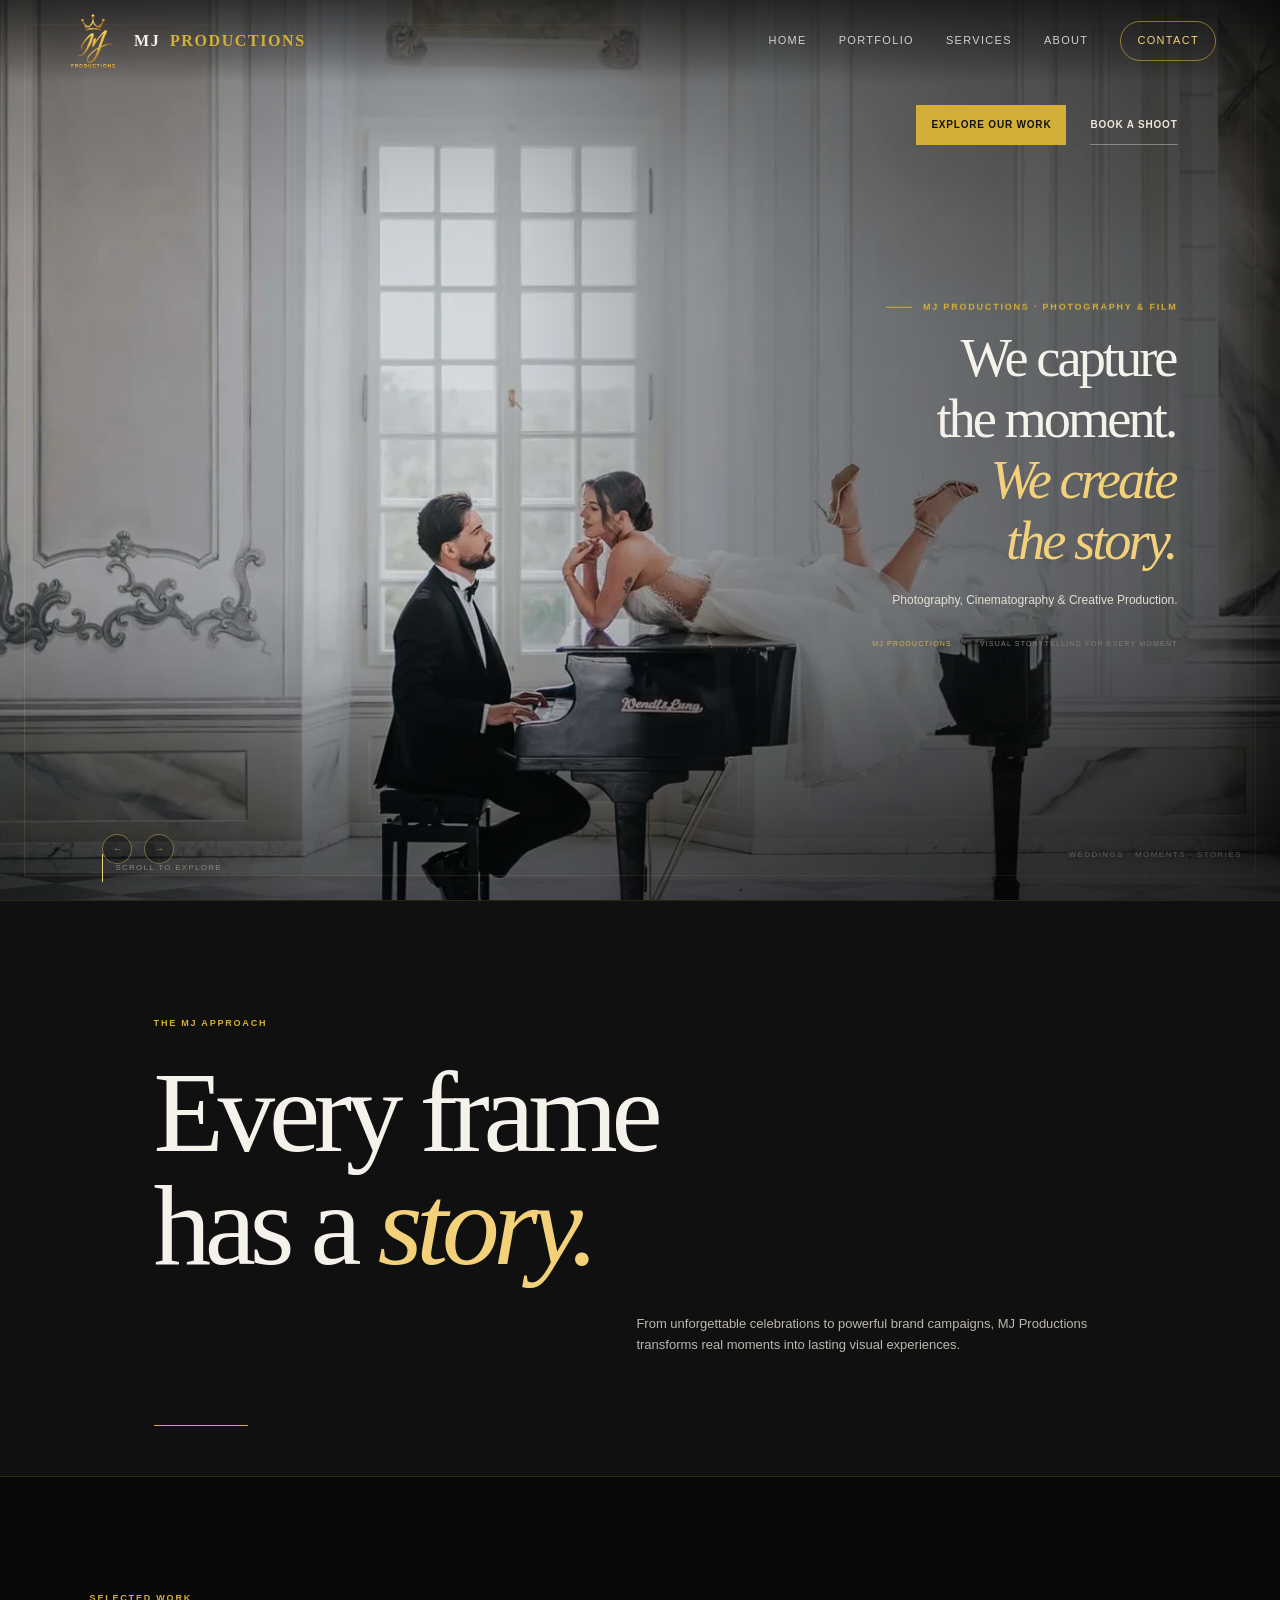
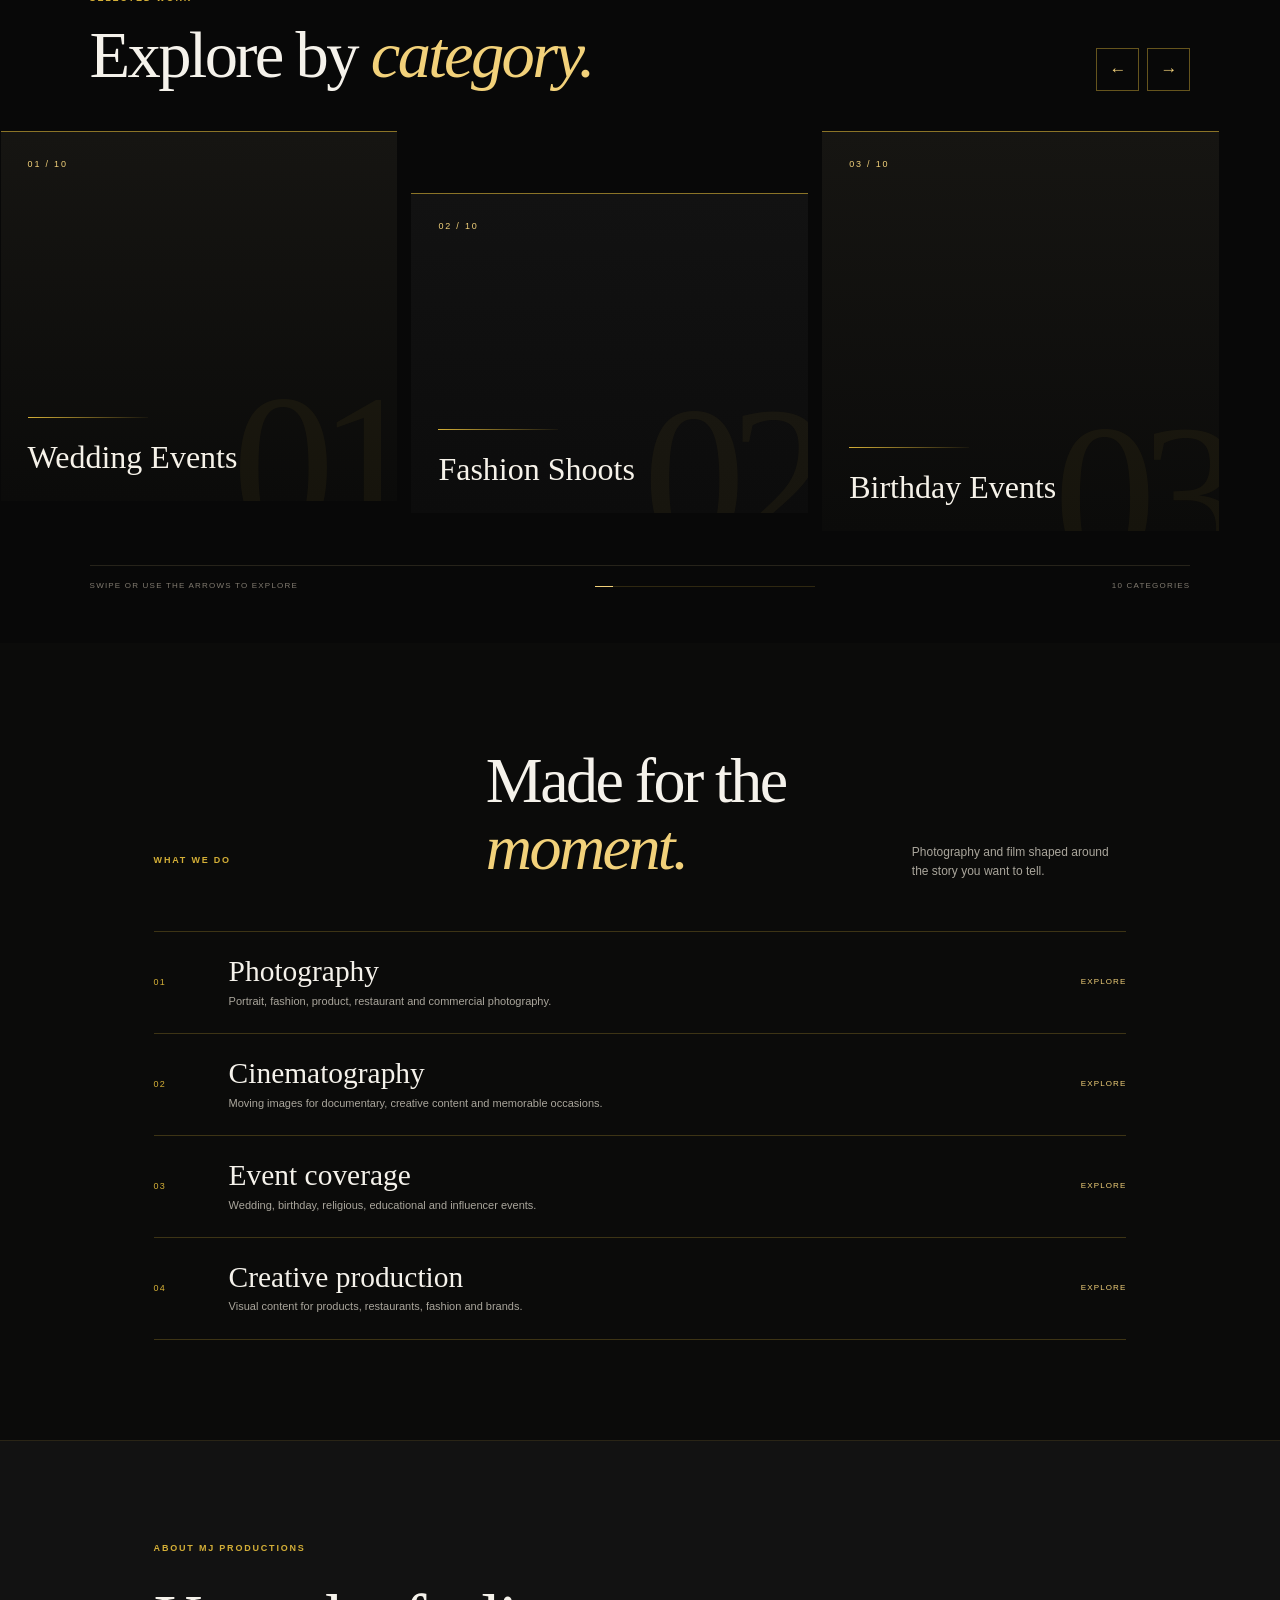
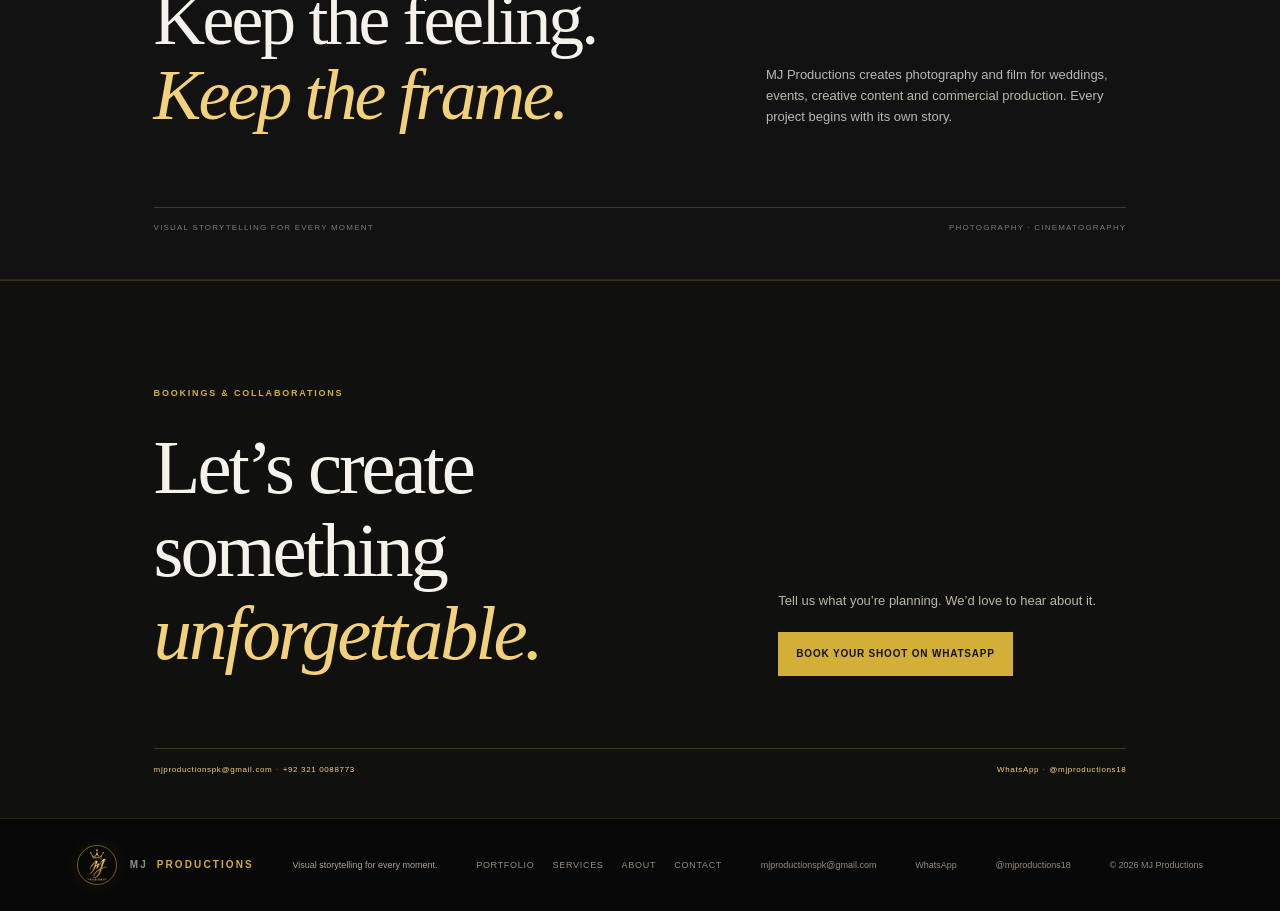
<file: index.html>
<!doctype html>
<html lang="en">
<head>
  <meta charset="utf-8">
  <meta name="viewport" content="width=device-width, initial-scale=1">
  <meta name="theme-color" content="#090908">
  <meta name="description" content="MJ Productions creates photography, cinematography, event coverage and creative production for weddings, fashion, birthdays, products, portraits and more.">
  <meta property="og:title" content="MJ Productions — Photography & Film">
  <meta property="og:description" content="Photography, Cinematography & Creative Production. Visual storytelling for every moment.">
  <meta property="og:type" content="website">
  <title>MJ Productions — Photography & Film</title>
  <link rel="stylesheet" href="cinematic.css">
  <link rel="stylesheet" href="redesign.css">
  <script src="motion.js" defer></script>
  <script src="categories.js" defer></script>
</head>
<body class="home-page">
  <header class="site-header">
    <a class="brand" href="#top" aria-label="MJ Productions home"><img class="brand-logo" src="assets/mj-productions-logo-transparent.png" width="1254" height="1254" alt=""><span class="brand-name">MJ <b>PRODUCTIONS</b></span></a>
    <button class="menu-toggle" type="button" aria-label="Open navigation" aria-expanded="false" aria-controls="primary-navigation"><span></span><span></span></button>
    <nav class="nav-menu" id="primary-navigation" aria-label="Main navigation"><a href="#top">Home</a><a href="#portfolio">Portfolio</a><a href="#services">Services</a><a href="#about">About</a><a class="nav-contact" href="#contact">Contact</a></nav>
  </header>

  <main id="top">
    <section class="hero" aria-labelledby="hero-title">
      <div class="hero-actions hero-actions-top"><a class="button button-gold" href="#portfolio">Explore our work</a><a class="button button-text" href="#contact">Book a shoot</a></div>
      <div class="hero-copy">
        <p class="eyebrow hero-kicker"><span></span> MJ PRODUCTIONS · PHOTOGRAPHY & FILM</p>
        <h1 class="hero-title" id="hero-title"><span class="title-line"><span>We capture</span></span><span class="title-line"><span>the moment.</span></span><span class="title-line title-accent"><span>We create</span></span><span class="title-line title-accent"><span>the story.</span></span></h1>
        <p class="hero-intro">Photography, Cinematography &amp; Creative Production.</p>
        <div class="hero-signoff"><span>MJ PRODUCTIONS</span><span>VISUAL STORYTELLING FOR EVERY MOMENT</span></div>
      </div>
      <div class="hero-visual" aria-label="MJ Productions photo portfolio">
        <div class="hero-slideshow" data-hero-slideshow>
          <div class="hero-slides" id="hero-slides" aria-live="off">
            <figure class="hero-slide is-active"><img src="assets/hero-wedding-piano.png" width="1290" height="1612" fetchpriority="high" alt="Wedding couple sharing a moment beside a grand piano"></figure>
            <figure class="hero-slide"><img src="assets/hero-wedding-couple-1.jpeg" width="1280" height="1920" loading="lazy" alt="Bride and groom standing together beneath a garden lantern"></figure>
            <figure class="hero-slide"><img src="assets/hero-wedding-couple-2.jpeg" width="1280" height="1920" loading="lazy" alt="Intimate wedding portrait of a couple in traditional attire"></figure>
            <figure class="hero-slide hero-slide--coffee"><img src="assets/hero-coffee-product.jpeg" width="3024" height="4032" loading="lazy" alt="Coffee cup and headphones arranged for a product photograph"></figure>
            <figure class="hero-slide hero-slide--burger"><img src="assets/hero-burger-product.jpeg" width="7008" height="4672" loading="lazy" alt="Burger photographed against a dark background"></figure>
            <figure class="hero-slide hero-slide--meetup"><img src="assets/hero-influencer-meetup.jpeg" width="3072" height="4608" loading="lazy" alt="Two guests sharing a moment at an evening meetup"></figure>
            <figure class="hero-slide hero-slide--bridal"><img src="assets/hero-bridal-portrait.jpeg" width="4672" height="7008" loading="lazy" alt="Bridal portrait in richly detailed red attire"></figure>
            <figure class="hero-slide hero-slide--wedding"><img src="assets/hero-wedding-ceremony.jpeg" width="4000" height="6000" loading="lazy" alt="Wedding couple beneath a floral ceremony canopy"></figure>
            <figure class="hero-slide hero-slide--fashion"><img src="assets/hero-fashion-portrait.jpeg" width="7008" height="4672" loading="lazy" alt="Fashion portrait outdoors among greenery"></figure>
          </div>
          <div class="hero-slide-shade" aria-hidden="true"></div>
          <span class="visual-caption">WEDDINGS · MOMENTS · STORIES</span>
          <div class="hero-slide-controls" aria-label="Hero photo controls">
            <button type="button" data-hero-prev aria-label="Previous hero photo">←</button>
            <button type="button" data-hero-next aria-label="Next hero photo">→</button>
          </div>
        </div>
        <div class="visual-edge" aria-hidden="true">PHOTOGRAPHY&nbsp;&nbsp; / &nbsp;&nbsp;FILM&nbsp;&nbsp; / &nbsp;&nbsp;STORIES</div>
      </div>
      <a class="scroll-cue" href="#about" aria-label="Scroll to studio introduction"><span class="scroll-line"></span><span>SCROLL TO EXPLORE</span></a>
    </section>

    <section class="statement-section" id="brand-statement">
      <p class="eyebrow" data-reveal>THE MJ APPROACH</p>
      <h2 data-reveal>Every frame<br>has a <em>story.</em></h2>
      <p data-reveal>From unforgettable celebrations to powerful brand campaigns, MJ Productions transforms real moments into lasting visual experiences.</p>
      <span class="statement-rule" aria-hidden="true"></span>
    </section>

    <section class="portfolio-section" id="portfolio">
      <div class="portfolio-heading">
        <div><p class="eyebrow" data-reveal>SELECTED WORK</p><h2 data-reveal>Explore by <em>category.</em></h2></div>
        <div class="gallery-controls" aria-label="Portfolio category controls"><button class="gallery-control" type="button" data-scroll="prev" aria-label="Previous categories">←</button><button class="gallery-control" type="button" data-scroll="next" aria-label="Next categories">→</button></div>
      </div>
      <div class="category-track-wrap"><div class="category-track" id="category-track" aria-label="Portfolio categories"></div></div>
      <div class="portfolio-footer"><span>SWIPE OR USE THE ARROWS TO EXPLORE</span><span class="gallery-progress"><span id="gallery-progress-fill"></span></span><span>10 CATEGORIES</span></div>
    </section>

    <section class="services-section" id="services">
      <div class="services-heading"><p class="eyebrow" data-reveal>WHAT WE DO</p><h2 data-reveal>Made for the <em>moment.</em></h2><p data-reveal>Photography and film shaped around the story you want to tell.</p></div>
      <div class="service-list">
        <article class="service-row" data-reveal><span class="service-number">01</span><div><h3>Photography</h3><p>Portrait, fashion, product, restaurant and commercial photography.</p></div><a href="category.html?category=models-shoots" target="_blank" rel="noopener noreferrer">Explore</a></article>
        <article class="service-row" data-reveal><span class="service-number">02</span><div><h3>Cinematography</h3><p>Moving images for documentary, creative content and memorable occasions.</p></div><a href="category.html?category=documentary" target="_blank" rel="noopener noreferrer">Explore</a></article>
        <article class="service-row" data-reveal><span class="service-number">03</span><div><h3>Event coverage</h3><p>Wedding, birthday, religious, educational and influencer events.</p></div><a href="category.html?category=wedding-events" target="_blank" rel="noopener noreferrer">Explore</a></article>
        <article class="service-row" data-reveal><span class="service-number">04</span><div><h3>Creative production</h3><p>Visual content for products, restaurants, fashion and brands.</p></div><a href="category.html?category=product-shoots" target="_blank" rel="noopener noreferrer">Explore</a></article>
      </div>
    </section>

    <section class="about-section" id="about">
      <p class="eyebrow" data-reveal>ABOUT MJ PRODUCTIONS</p>
      <div class="about-main"><h2 data-reveal>Keep the feeling.<br><em>Keep the frame.</em></h2><p data-reveal>MJ Productions creates photography and film for weddings, events, creative content and commercial production. Every project begins with its own story.</p></div>
      <div class="about-foot"><span>VISUAL STORYTELLING FOR EVERY MOMENT</span><span>PHOTOGRAPHY · CINEMATOGRAPHY</span></div>
    </section>

    <section class="contact-section" id="contact">
      <p class="eyebrow" data-reveal>BOOKINGS & COLLABORATIONS</p>
      <div class="contact-main"><h2 data-reveal>Let’s create<br>something <em>unforgettable.</em></h2><div data-reveal><p>Tell us what you’re planning. We’d love to hear about it.</p><a class="button button-gold" href="https://wa.me/923210088773?text=Hi%20MJ%20Productions%2C%20I%27d%20like%20to%20discuss%20a%20booking." target="_blank" rel="noopener noreferrer">Book your shoot on WhatsApp</a></div></div>
      <div class="contact-foot"><span><a href="mailto:mjproductionspk@gmail.com">mjproductionspk@gmail.com</a> · <a href="tel:+923210088773">+92 321 0088773</a></span><span><a href="https://wa.me/923210088773" target="_blank" rel="noopener noreferrer">WhatsApp</a> · <a href="https://www.instagram.com/mjproductions18/" target="_blank" rel="noopener noreferrer">@mjproductions18</a></span></div>
    </section>
  </main>

  <footer><a class="brand" href="#top"><img class="brand-logo" src="assets/mj-productions-logo-transparent.png" width="1254" height="1254" loading="lazy" alt=""><span>MJ <b>PRODUCTIONS</b></span></a><p>Visual storytelling for every moment.</p><nav aria-label="Footer navigation"><a href="#portfolio">Portfolio</a><a href="#services">Services</a><a href="#about">About</a><a href="#contact">Contact</a></nav><a class="footer-instagram" href="mailto:mjproductionspk@gmail.com">mjproductionspk@gmail.com</a><a class="footer-instagram" href="https://wa.me/923210088773" target="_blank" rel="noopener noreferrer">WhatsApp</a><a class="footer-instagram" href="https://www.instagram.com/mjproductions18/" target="_blank" rel="noopener noreferrer">@mjproductions18</a><span>© 2026 MJ Productions</span></footer>
</body>
</html>
</file>
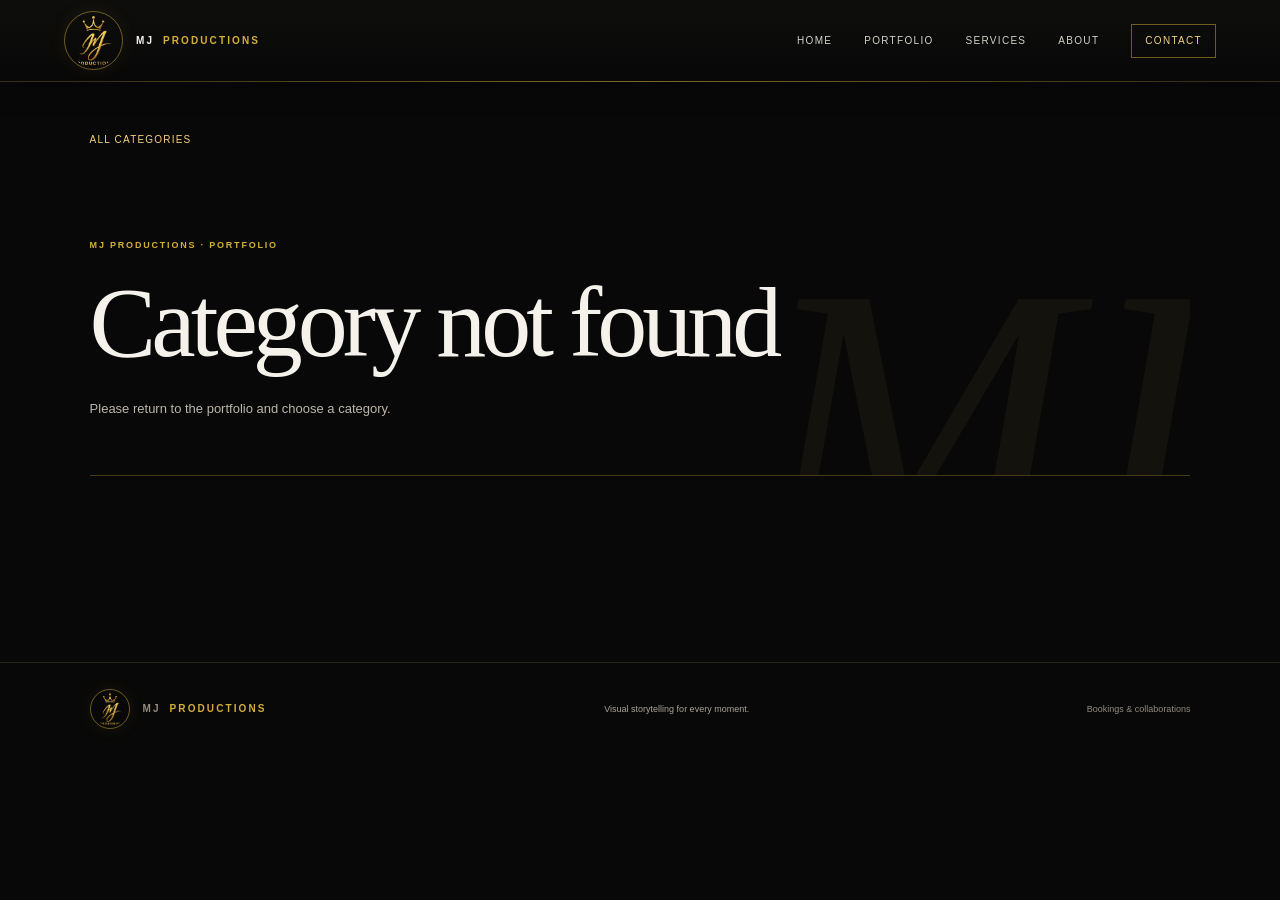
<file: category.html>
<!doctype html>
<html lang="en">
<head>
  <meta charset="utf-8">
  <meta name="viewport" content="width=device-width, initial-scale=1">
  <meta name="theme-color" content="#080807">
  <meta name="description" content="Explore the MJ Productions portfolio category.">
  <title>Portfolio — MJ Productions</title>
  <link rel="stylesheet" href="cinematic.css">
  <link rel="stylesheet" href="redesign.css">
  <script src="motion.js" defer></script>
  <script src="categories.js" defer></script>
  <script src="category-page.js" defer></script>
</head>
<body class="category-page">
  <header class="site-header">
    <a class="brand" href="index.html" aria-label="MJ Productions home"><img class="brand-logo" src="assets/mj-productions-logo-transparent.png" width="1254" height="1254" alt=""><span class="brand-name">MJ <b>PRODUCTIONS</b></span></a>
    <button class="menu-toggle" type="button" aria-label="Open navigation" aria-expanded="false" aria-controls="primary-navigation"><span></span><span></span></button>
    <nav class="nav-menu" id="primary-navigation" aria-label="Main navigation"><a href="index.html#top">Home</a><a href="index.html#portfolio">Portfolio</a><a href="index.html#services">Services</a><a href="index.html#about">About</a><a class="nav-book" href="index.html#contact">Contact</a></nav>
  </header>
  <main class="category-main">
    <a class="back-link" href="index.html#portfolio">All categories</a>
    <section class="category-hero">
      <p class="eyebrow">MJ PRODUCTIONS · PORTFOLIO</p>
      <h1 id="category-title">Portfolio</h1>
      <p class="category-description" id="category-description">Photos and category details will be added here.</p>
    </section>
    <section class="category-gallery-section">
      <div id="subcategory-list" class="subcategory-list" hidden></div>
      <div id="category-gallery" class="category-gallery" aria-label="Category photographs"></div>
      <p class="gallery-placeholder" id="gallery-placeholder">This gallery is ready for your selected photos.</p>
    </section>
  </main>
  <footer><a class="brand" href="index.html"><img class="brand-logo" src="assets/mj-productions-logo-transparent.png" width="1254" height="1254" loading="lazy" alt=""><span class="brand-name">MJ <b>PRODUCTIONS</b></span></a><p>Visual storytelling for every moment.</p><a href="index.html#contact">Bookings & collaborations</a></footer>
</body>
</html>
</file>
<file: cinematic.css>
:root{color-scheme:dark;--bg:#090908;--surface:#11110f;--surface-2:#171613;--text:#f6f2e9;--muted:#aaa69c;--gold:#c8a34c;--gold-bright:#e1c36d;--line:rgba(220,197,138,.22);--serif:'Playfair Display',Georgia,serif;--sans:'DM Sans',Arial,sans-serif;--ease:cubic-bezier(.2,.72,.22,1)}
*{box-sizing:border-box}html{scroll-behavior:smooth;scroll-padding-top:78px}body{margin:0;background:var(--bg);color:var(--text);font:15px/1.6 var(--sans);-webkit-font-smoothing:antialiased}a{color:inherit;text-decoration:none}button{font:inherit}::selection{background:var(--gold);color:#17140e}
.site-header{height:78px;padding:0 6vw;display:flex;align-items:center;justify-content:space-between;background:rgba(9,9,8,.92);position:sticky;top:0;z-index:20;border-bottom:1px solid rgba(220,197,138,.1);backdrop-filter:blur(14px)}.brand{display:inline-flex;align-items:center;gap:12px;letter-spacing:.2em;font-size:10px;font-weight:600}.brand-logo{width:47px;height:47px;object-fit:contain;display:block}.brand b{color:var(--gold);font-weight:600;margin-left:4px}.site-header nav{display:flex;align-items:center;gap:34px;font-size:11px;letter-spacing:.08em;text-transform:uppercase}.site-header nav>a:not(.nav-book){color:#d4d0c7;transition:color .25s ease}.site-header nav>a:not(.nav-book):hover{color:var(--gold-bright)}.nav-book{color:var(--gold-bright);border-bottom:1px solid var(--gold);padding:9px 0}.nav-book span{margin-left:10px}
.hero{min-height:calc(100svh - 78px);padding:6vh 7vw 54px;display:grid;grid-template-columns:1fr .92fr;gap:5vw;align-items:center;position:relative;overflow:hidden;background:radial-gradient(ellipse at 82% 38%,rgba(152,115,38,.09),transparent 40%)}.hero-copy{position:relative;z-index:2;max-width:690px}.eyebrow{font-size:9px;font-weight:600;letter-spacing:.2em;color:var(--gold);text-transform:uppercase}.hero-kicker{display:flex;align-items:center;gap:11px;margin:0 0 25px;animation:fade-up .65s .12s both var(--ease)}.hero-kicker span{width:26px;height:1px;background:var(--gold)}.hero-title{font:500 clamp(58px,7.4vw,108px)/.98 var(--serif);letter-spacing:-.055em;margin:0 0 25px}.title-line{display:block;overflow:hidden;padding:0 .04em .08em 0}.title-line>span{display:block;transform:translateY(112%);animation:title-reveal .9s both var(--ease)}.title-line:nth-child(2)>span{animation-delay:.1s}.title-line:nth-child(3)>span{animation-delay:.2s}.title-accent{color:var(--gold-bright);font-style:italic}.hero-intro{max-width:410px;margin:0;color:#c5c0b6;font-size:14px;animation:fade-up .65s .48s both var(--ease)}.hero-actions{display:flex;gap:27px;align-items:center;margin-top:31px;animation:fade-up .65s .58s both var(--ease)}.button{display:inline-flex;align-items:center;gap:18px;min-height:44px;font-size:10px;font-weight:600;letter-spacing:.08em;text-transform:uppercase;transition:transform .28s ease,color .28s ease,background .28s ease,border-color .28s ease}.button:hover{transform:translateY(-3px)}.button-gold{padding:0 18px;background:var(--gold);color:#18150e}.button-gold:hover{background:var(--gold-bright)}.button-text{color:#eee8db;border-bottom:1px solid rgba(238,232,219,.4)}.button-text span{color:var(--gold-bright)}.hero-signoff{display:flex;gap:28px;margin-top:55px;font-size:8px;letter-spacing:.17em;color:#827e74;animation:fade-up .65s .72s both var(--ease)}.hero-signoff span:first-child{color:#d0b15d}
.hero-visual{position:relative;z-index:1;will-change:transform;transform:translate3d(0,var(--parallax-y,0px),0)}.hero-visual-inner{position:relative;min-height:min(70vh,710px);display:grid;place-items:center;overflow:hidden;background:radial-gradient(ellipse at 50% 42%,#282216 0,#16140f 36%,#10100e 72%);border:1px solid rgba(217,186,105,.28);clip-path:inset(8% 7% 8% 7%);animation:mask-reveal 1.15s .13s both var(--ease)}.hero-visual-inner::before,.hero-visual-inner::after{content:"";position:absolute;pointer-events:none}.hero-visual-inner::before{inset:20px;border:1px solid rgba(220,197,138,.16)}.hero-visual-inner::after{width:72%;height:1px;left:14%;top:50%;background:linear-gradient(90deg,transparent,rgba(215,182,90,.34),transparent)}.hero-monogram{width:min(72%,460px);height:auto;mix-blend-mode:screen;filter:drop-shadow(0 16px 44px rgba(0,0,0,.42));animation:logo-float 8s ease-in-out infinite}.visual-index,.visual-caption{position:absolute;z-index:1;color:#c7b371;font-size:8px;letter-spacing:.18em}.visual-index{top:38px;left:38px}.visual-caption{bottom:38px;right:38px;color:#bdb6a6}.visual-edge{position:absolute;right:-28px;bottom:21%;writing-mode:vertical-rl;font-size:8px;letter-spacing:.2em;color:#8a8069}.scroll-cue{position:absolute;left:7vw;bottom:18px;display:flex;align-items:center;gap:12px;font-size:8px;letter-spacing:.16em;color:#8b867b}.scroll-line{height:28px;width:1px;background:var(--gold);transform-origin:top;animation:scroll-pulse 1.7s ease-in-out infinite}.hero-index{position:absolute;right:7vw;bottom:24px;color:#736f65;font-size:8px;letter-spacing:.16em}
.about-section{padding:106px 12vw 54px;background:#10100e;border-top:1px solid rgba(220,197,138,.1);border-bottom:1px solid rgba(220,197,138,.1)}.about-main{display:grid;grid-template-columns:1.15fr .7fr;gap:12%;align-items:end;margin:24px 0 74px}.about-main h2,.portfolio-heading h2,.contact-main h2{font:500 clamp(42px,5.2vw,72px)/1.08 var(--serif);letter-spacing:-.04em;margin:0}.about-main h2 em,.portfolio-heading h2 em,.contact-main h2 em{color:var(--gold-bright);font-weight:500}.about-main>p{max-width:400px;color:#bcb6aa;font-size:13px;margin:0 0 7px}.about-foot,.portfolio-footer,.contact-foot{display:flex;justify-content:space-between;align-items:center;gap:20px;border-top:1px solid var(--line);padding-top:14px;color:#817b70;font-size:8px;letter-spacing:.15em}
.portfolio-section{padding:105px 0 50px;overflow:hidden}.portfolio-heading{padding:0 7vw;display:flex;justify-content:space-between;align-items:end;gap:25px;margin-bottom:40px}.portfolio-heading h2{margin-top:14px}.gallery-controls{display:flex;gap:8px}.gallery-control{width:43px;height:43px;border:1px solid rgba(216,188,117,.42);background:transparent;color:var(--gold-bright);font-size:17px;cursor:pointer;transition:background .25s ease,color .25s ease,border-color .25s ease}.gallery-control:hover{background:var(--gold);color:#12100b;border-color:var(--gold)}.category-track-wrap{width:100%;overflow:hidden}.category-track{display:flex;align-items:flex-start;gap:14px;overflow-x:auto;overscroll-behavior-x:contain;scroll-snap-type:x mandatory;scrollbar-width:none;padding:0 7vw 20px;cursor:grab}.category-track:active{cursor:grabbing}.category-track::-webkit-scrollbar{display:none}.category-card{position:relative;isolation:isolate;flex:0 0 clamp(280px,31vw,430px);height:370px;display:flex;flex-direction:column;justify-content:space-between;padding:25px 27px 26px;background:#121210;border-top:1px solid rgba(217,183,91,.55);scroll-snap-align:start;overflow:hidden;transition:background .4s ease,transform .4s ease}.category-card:nth-child(3n+2){margin-top:62px;height:320px}.category-card:nth-child(3n){height:400px}.category-card::before{content:attr(data-index);position:absolute;z-index:-1;right:-7px;bottom:-58px;font:500 205px/.9 var(--serif);color:rgba(209,177,89,.055);letter-spacing:-.08em;transition:transform .55s var(--ease),color .35s ease}.category-card::after{content:"";position:absolute;left:27px;right:27px;bottom:83px;height:1px;background:linear-gradient(90deg,var(--gold),rgba(198,163,76,.04));transform:scaleX(.35);transform-origin:left;transition:transform .5s var(--ease)}.category-card:hover{background:#1b1914;transform:translateY(-5px)}.category-card:hover::before{transform:translate(-8px,-8px);color:rgba(209,177,89,.1)}.category-card:hover::after{transform:scaleX(1)}.category-number{font-size:9px;color:var(--gold-bright);letter-spacing:.2em}.category-title{max-width:80%;font:500 clamp(24px,2.5vw,34px)/1.1 var(--serif);color:#f6f2e9}.category-arrow{position:absolute;right:27px;bottom:28px;color:var(--gold-bright);font-size:18px;transition:transform .3s ease}.category-card:hover .category-arrow{transform:translate(4px,-4px)}.portfolio-footer{margin:14px 7vw 0;border-top-color:rgba(220,197,138,.14)}.gallery-progress{height:1px;flex:1;max-width:220px;background:rgba(220,197,138,.2);position:relative}.gallery-progress span{position:absolute;left:0;top:0;height:1px;width:0;background:var(--gold-bright);transition:width .15s linear}
.contact-section{padding:100px 12vw 40px;background:#10100e;border-top:1px solid rgba(220,197,138,.1)}.contact-section>.eyebrow{margin:0 0 26px}.contact-main{display:grid;grid-template-columns:1fr .55fr;gap:10%;align-items:end;padding-bottom:72px}.contact-main>div>p{font-size:13px;color:#bcb6aa;margin:0 0 20px}.contact-main .button{width:max-content}.contact-foot{padding:15px 0 0}.contact-foot a{color:var(--gold-bright);letter-spacing:.08em}.contact-foot a span{margin-left:8px}footer{padding:26px 6vw;display:flex;align-items:center;justify-content:space-between;gap:18px;border-top:1px solid rgba(220,197,138,.14);color:#928b7f;font-size:9px}footer .brand-logo{width:40px;height:40px}footer p{margin:0;color:#aaa397}
.motion-ready [data-reveal]{opacity:0;transform:translateY(22px);transition:opacity .75s var(--ease),transform .75s var(--ease);transition-delay:var(--reveal-delay,0ms)}.motion-ready [data-reveal].is-visible{opacity:1;transform:translateY(0)}
.category-page .category-main{width:min(1240px,86vw);margin:0 auto;padding:44px 0 96px}.back-link{display:inline-block;color:var(--gold-bright);font-size:10px;letter-spacing:.12em;text-transform:uppercase;margin-bottom:28px}.category-hero{position:relative;min-height:300px;display:flex;flex-direction:column;justify-content:end;padding:38px 0 42px;border-bottom:1px solid var(--line);overflow:hidden}.category-hero::after{content:"MJ";position:absolute;right:2%;bottom:-45%;font:italic 500 clamp(190px,30vw,380px)/1 var(--serif);letter-spacing:-.1em;color:rgba(214,181,83,.055);pointer-events:none}.category-hero .eyebrow,.category-hero h1,.category-description{position:relative;z-index:1}.category-hero h1{font:500 clamp(54px,8vw,100px)/1 var(--serif);letter-spacing:-.05em;margin:12px 0 13px}.category-description{max-width:570px;color:#bcb6aa;font-size:13px}.category-gallery-section{padding:45px 0}.subcategory-list{display:flex;flex-wrap:wrap;gap:22px;margin:0 0 28px;padding-bottom:14px;border-bottom:1px solid var(--line)}.subcategory-list a{color:#d0c9bb;font-size:10px;letter-spacing:.08em;text-transform:uppercase}.subcategory-list a:hover{color:var(--gold-bright)}.category-gallery{display:grid;grid-template-columns:repeat(12,minmax(0,1fr));gap:12px}.gallery-photo{position:relative;grid-column:span 4;display:block;overflow:hidden;background:#151410;min-height:330px}.gallery-photo:nth-child(5n+1){grid-column:span 7;min-height:470px}.gallery-photo:nth-child(5n+2){grid-column:span 5;min-height:470px}.gallery-photo img{display:block;width:100%;height:100%;min-height:inherit;object-fit:cover;transition:transform .75s var(--ease);clip-path:inset(5%)}.gallery-photo:hover img{transform:scale(1.035);clip-path:inset(0)}.gallery-photo span{position:absolute;left:17px;bottom:16px;padding:5px 8px;background:rgba(8,8,7,.72);color:#f4ead0;font-size:9px;letter-spacing:.1em}.gallery-placeholder{min-height:250px;display:grid;place-items:center;text-align:center;color:#aaa397;border-top:1px solid var(--line);border-bottom:1px solid var(--line);font:italic 24px var(--serif)}.gallery-placeholder[hidden]{display:none}.category-page footer{padding-left:7vw;padding-right:7vw}
@keyframes title-reveal{to{transform:translateY(0)}}@keyframes fade-up{from{opacity:0;transform:translateY(14px)}to{opacity:1;transform:translateY(0)}}@keyframes mask-reveal{to{clip-path:inset(0)}}@keyframes logo-float{0%,100%{transform:translateY(0)}50%{transform:translateY(-8px)}}@keyframes scroll-pulse{0%,100%{transform:scaleY(.55);opacity:.48}50%{transform:scaleY(1);opacity:1}}
@media(max-width:900px){.hero{grid-template-columns:1fr .82fr;gap:4vw;padding-left:6vw;padding-right:6vw}.hero-title{font-size:clamp(54px,8vw,82px)}.hero-visual-inner{min-height:60vh}.about-section{padding-left:8vw;padding-right:8vw}.category-card{flex-basis:42vw}.category-page .category-main{width:88vw}}
@media(max-width:680px){html{scroll-padding-top:66px}.site-header{height:66px;padding:0 5vw}.brand{font-size:9px;gap:8px}.brand-logo{width:39px;height:39px}.site-header nav{gap:16px;font-size:9px}.site-header nav>a:first-child{display:none}.nav-book{padding:7px 0}.hero{min-height:calc(100svh - 66px);grid-template-columns:1fr;padding:42px 7vw 70px;gap:27px}.hero-kicker{font-size:8px;margin-bottom:20px}.hero-title{font-size:clamp(52px,14vw,76px);margin-bottom:18px}.hero-intro{font-size:13px}.hero-actions{gap:18px;flex-wrap:wrap;margin-top:24px}.hero-signoff{margin-top:31px;gap:16px;font-size:7px}.hero-visual-inner{min-height:42vh;max-height:430px}.hero-monogram{width:68%}.visual-index{top:23px;left:23px}.visual-caption{right:23px;bottom:23px}.visual-edge{right:-18px;font-size:7px}.scroll-cue{left:7vw;bottom:15px}.hero-index{right:7vw;bottom:22px}.about-section{padding:70px 8vw 35px}.about-main{grid-template-columns:1fr;gap:18px;margin:20px 0 43px}.about-main h2,.portfolio-heading h2,.contact-main h2{font-size:clamp(40px,11vw,60px)}.about-main>p{font-size:12px}.about-foot{font-size:7px;letter-spacing:.1em;align-items:flex-start}.about-foot span:last-child{text-align:right}
.portfolio-section{padding:72px 0 35px}.portfolio-heading{padding:0 7vw;margin-bottom:25px}.portfolio-heading h2{margin-top:10px}.gallery-controls{gap:5px}.gallery-control{width:37px;height:37px}.category-track{padding-left:7vw;padding-right:7vw;gap:10px}.category-card{flex-basis:78vw;height:330px;padding:21px}.category-card:nth-child(3n+2){height:285px;margin-top:42px}.category-card:nth-child(3n){height:350px}.category-title{font-size:28px}.category-card::after{left:21px;right:21px;bottom:76px}.category-arrow{right:21px;bottom:22px}.portfolio-footer{margin-left:7vw;margin-right:7vw;gap:10px;font-size:7px}.gallery-progress{max-width:90px}.contact-section{padding:72px 8vw 29px}.contact-main{grid-template-columns:1fr;gap:20px;padding-bottom:45px}.contact-main>div>p{font-size:12px}.contact-foot{font-size:7px;letter-spacing:.11em}footer{padding:20px 5vw;flex-wrap:wrap}footer p{order:3;width:100%}.category-page .category-main{width:86vw;padding-top:28px}.category-hero{min-height:255px;padding-bottom:30px}.category-hero h1{font-size:clamp(48px,13vw,70px)}.category-gallery{grid-template-columns:1fr;gap:10px}.gallery-photo,.gallery-photo:nth-child(5n+1),.gallery-photo:nth-child(5n+2){grid-column:span 12;min-height:300px}.gallery-photo:nth-child(3n+2){min-height:390px}.gallery-placeholder{min-height:200px;font-size:20px}}
@media(prefers-reduced-motion:reduce){html{scroll-behavior:auto}*,*::before,*::after{animation-duration:.01ms!important;animation-iteration-count:1!important;transition-duration:.01ms!important;scroll-behavior:auto!important}.hero-visual-inner{clip-path:none}.title-line>span{transform:none}}
.subcategory-list[hidden]{display:none}
.subcategory-galleries{margin-top:38px}.subcategory-gallery{padding:22px 0 42px}.subcategory-gallery h2{font:500 clamp(28px,4vw,44px)/1.1 var(--serif);color:var(--text);margin:0 0 22px}.subcategory-gallery .category-gallery{margin-bottom:15px}
</file>
<file: redesign.css>
:root{--bg:#080808;--surface:#121212;--surface-2:#181714;--text:#F5F2EB;--muted:#A6A6A6;--gold:#D4AF37;--gold-bright:#F2D17A;--line:rgba(212,175,55,.25)}
.site-header{transition:background .35s ease,border-color .35s ease,box-shadow .35s ease}.site-header.is-scrolled{background:rgba(8,8,8,.98);border-bottom-color:rgba(212,175,55,.34);box-shadow:0 8px 26px rgba(0,0,0,.28)}.menu-toggle{display:none}.nav-menu>a{position:relative}.nav-menu>a:not(.nav-book)::after{content:"";position:absolute;left:0;bottom:-7px;width:100%;height:1px;background:var(--gold);transform:scaleX(0);transform-origin:right;transition:transform .3s var(--ease)}.nav-menu>a:not(.nav-book):hover::after{transform:scaleX(1);transform-origin:left}.nav-menu .nav-book{border:1px solid rgba(212,175,55,.5);padding:9px 13px;transition:background .25s ease,color .25s ease}.nav-menu .nav-book:hover{background:var(--gold);color:#111}.hero{background:radial-gradient(ellipse at 79% 40%,rgba(212,175,55,.075),transparent 42%);padding-top:4vh}.hero-title{font-size:clamp(50px,6.35vw,92px);line-height:.96}.title-line{padding-bottom:.1em}.hero-kicker span{animation:gold-line-in .7s .3s both var(--ease)}.hero-visual-inner{background:radial-gradient(ellipse at 50% 42%,#292313 0,#15140f 37%,#10100e 72%);border-color:rgba(212,175,55,.35)}.hero-visual-inner::before{border-color:rgba(212,175,55,.2)}.visual-caption{color:#c9c2b2}.scroll-line{background:var(--gold-bright)}
.statement-section{position:relative;padding:115px 12vw 120px;overflow:hidden;background:#101010;border-block:1px solid rgba(212,175,55,.14)}.statement-section .eyebrow{margin:0 0 26px}.statement-section h2{max-width:900px;margin:0;font:500 clamp(56px,9vw,128px)/.98 var(--serif);letter-spacing:-.055em;color:var(--text)}.statement-section h2 em{color:var(--gold-bright);font-weight:500}.statement-section>p:not(.eyebrow){max-width:490px;margin:32px 0 0 auto;color:#bcb8b0;font-size:13px}.statement-rule{position:absolute;left:12vw;bottom:50px;width:94px;height:1px;background:var(--gold);transform-origin:left;animation:gold-line-in .85s .25s both var(--ease)}
.portfolio-heading .eyebrow{color:var(--gold)}.portfolio-heading h2{color:var(--text)}.category-card{background:linear-gradient(180deg,#121212,#0c0c0c);border-top-color:rgba(212,175,55,.64)}.category-card:nth-child(odd){background:linear-gradient(180deg,#161512,#0b0b0a)}.category-card::before{color:rgba(212,175,55,.06)}.category-card::after{background:linear-gradient(90deg,var(--gold),rgba(212,175,55,.05))}.category-card:hover{background:#1b1914}.category-number,.category-arrow{color:var(--gold-bright)}.gallery-control{border-color:rgba(212,175,55,.46);color:var(--gold-bright)}.gallery-control:hover{background:var(--gold);border-color:var(--gold);color:#111}.gallery-progress{background:rgba(212,175,55,.19)}.gallery-progress span{background:var(--gold-bright)}.category-track.is-dragging{cursor:grabbing;user-select:none}
.services-section{padding:104px 12vw 100px;background:#0b0b0a}.services-heading{display:grid;grid-template-columns:1fr 1.35fr .8fr;align-items:end;gap:5vw;margin-bottom:50px}.services-heading .eyebrow{margin:0 0 14px}.services-heading h2{font:500 clamp(42px,5vw,68px)/1.05 var(--serif);letter-spacing:-.04em;margin:0}.services-heading h2 em{color:var(--gold-bright);font-weight:500}.services-heading>p:last-child{max-width:260px;margin:0;color:#aaa69c;font-size:12px}.service-list{border-top:1px solid var(--line)}.service-row{display:grid;grid-template-columns:55px 1fr 34px;gap:20px;align-items:center;padding:23px 0;border-bottom:1px solid var(--line);transition:padding .3s ease,background .3s ease}.service-row:hover{padding-left:10px;padding-right:10px;background:linear-gradient(90deg,rgba(212,175,55,.055),transparent 65%)}.service-number{font-size:9px;letter-spacing:.14em;color:var(--gold)}.service-row h3{font:500 clamp(21px,2.3vw,30px)/1.1 var(--serif);margin:0 0 5px;color:var(--text)}.service-row p{margin:0;color:#aaa69c;font-size:11px}.service-row>a{width:32px;height:32px;display:grid;place-items:center;color:var(--gold-bright);border:1px solid rgba(212,175,55,.35);transition:background .25s ease,color .25s ease,transform .25s ease}.service-row>a:hover{background:var(--gold);color:#111;transform:translate(2px,-2px)}
.about-section{padding:100px 12vw 45px;background:#121212;border-top:1px solid rgba(212,175,55,.12)}.about-section>.eyebrow{margin:0}.about-main{display:grid;grid-template-columns:1.1fr .8fr;gap:12%;align-items:end;margin:28px 0 74px}.about-main h2{font:500 clamp(43px,5.6vw,76px)/1.04 var(--serif);letter-spacing:-.04em;margin:0}.about-main h2 em{color:var(--gold-bright);font-weight:500}.about-main>p{max-width:420px;color:#bcb8b0;font-size:13px;margin:0 0 5px}.about-foot{border-color:var(--line)}
.contact-section{background:#10100e;border-top-color:rgba(212,175,55,.22);padding:105px 12vw 42px}.contact-main{grid-template-columns:1.1fr .7fr;gap:8%}.contact-main h2{font-size:clamp(48px,6vw,82px);max-width:780px}.contact-main h2 em{color:var(--gold-bright)}.contact-foot{border-color:var(--line)}.contact-foot a{color:var(--gold-bright)}.button-gold{background:var(--gold);color:#14120d}.button-gold:hover{background:var(--gold-bright)}
footer nav{display:flex;gap:18px;font-size:9px;letter-spacing:.08em;text-transform:uppercase}footer nav a,.footer-instagram{transition:color .2s ease}footer nav a:hover,.footer-instagram:hover{color:var(--gold-bright)}footer .brand{flex:0 0 auto}.contact-section .eyebrow{color:var(--gold)}.button:focus-visible,.gallery-control:focus-visible,.menu-toggle:focus-visible,a:focus-visible{outline:2px solid var(--gold-bright);outline-offset:4px}.service-row[data-reveal]{transition:opacity .75s var(--ease),transform .75s var(--ease),padding .3s ease,background .3s ease}
.category-page .site-header{z-index:30}.category-page .category-hero{border-color:rgba(212,175,55,.3)}.category-page .back-link{color:var(--gold-bright)}.category-page .gallery-photo{background:#121212}.category-page .gallery-placeholder{border-color:var(--line);color:#bdb7ad}.category-page .subcategory-list{border-color:var(--line)}
@keyframes gold-line-in{from{transform:scaleX(0);opacity:.25}to{transform:scaleX(1);opacity:1}}@keyframes menu-item-in{from{opacity:0;transform:translateY(8px)}to{opacity:1;transform:translateY(0)}}
@media(max-width:900px){.services-heading{grid-template-columns:1fr 1.4fr;gap:18px}.services-heading>p:last-child{grid-column:2}.about-main{grid-template-columns:1fr .8fr}.contact-main{grid-template-columns:1fr .8fr}footer{flex-wrap:wrap}footer nav{order:4;width:100%;padding-top:12px;border-top:1px solid var(--line)}}
@media(max-width:680px){
  .site-header{z-index:30}.menu-toggle{display:flex;flex-direction:column;justify-content:center;gap:6px;width:42px;height:42px;padding:8px;border:1px solid rgba(212,175,55,.35);background:transparent;color:var(--gold);cursor:pointer}.menu-toggle span{display:block;width:100%;height:1px;background:var(--gold-bright);transition:transform .25s ease,opacity .25s ease}.menu-open{overflow:hidden}.menu-open .menu-toggle span:first-child{transform:translateY(3.5px) rotate(45deg)}.menu-open .menu-toggle span:last-child{transform:translateY(-3.5px) rotate(-45deg)}
  .site-header .nav-menu{position:absolute;left:0;right:0;top:66px;display:flex;flex-direction:column;align-items:stretch;gap:0;padding:0 8vw;max-height:0;overflow:hidden;visibility:hidden;opacity:0;background:rgba(8,8,8,.98);border-bottom:1px solid transparent;transform:translateY(-10px);transition:max-height .35s ease,padding .35s ease,opacity .25s ease,transform .25s ease,border-color .25s ease}.menu-open .site-header .nav-menu,.menu-open .nav-menu{max-height:70vh;padding:16px 8vw 24px;visibility:visible;opacity:1;transform:translateY(0);border-bottom-color:rgba(212,175,55,.25)}.site-header .nav-menu>a{display:block;padding:14px 0;border-bottom:1px solid rgba(212,175,55,.12);font-size:11px}.site-header .nav-menu>a:not(.nav-book)::after{display:none}.menu-open .nav-menu>a{animation:menu-item-in .36s both var(--ease);animation-delay:calc(var(--menu-index,0)*45ms)}.site-header .nav-menu .nav-book{align-self:flex-start;margin-top:13px;border:1px solid rgba(212,175,55,.42);padding:10px 14px}
  .hero{padding-top:35px;gap:24px}.hero-title{font-size:clamp(44px,12vw,64px);line-height:1}.hero-kicker{font-size:7px;letter-spacing:.15em}.hero-intro{max-width:330px}.hero-visual-inner{min-height:37vh}.hero-signoff{margin-top:25px}.statement-section{padding:75px 8vw 95px}.statement-section h2{font-size:clamp(51px,14vw,80px)}.statement-section>p:not(.eyebrow){margin:25px 0 0;font-size:12px}.statement-rule{left:8vw;bottom:37px}.services-section{padding:73px 8vw}.services-heading{display:block;margin-bottom:28px}.services-heading h2{font-size:42px;margin:13px 0}.services-heading>p:last-child{margin-top:12px}.service-row{grid-template-columns:30px 1fr 28px;gap:12px;padding:19px 0}.service-row h3{font-size:23px}.service-row p{font-size:10px;max-width:310px}.service-row>a{width:28px;height:28px}.about-section{padding:73px 8vw 35px}.about-main{grid-template-columns:1fr;gap:17px;margin:20px 0 43px}.about-main h2{font-size:clamp(42px,11vw,60px)}.about-main>p{font-size:12px}.about-foot{font-size:7px;letter-spacing:.08em}.contact-section{padding:75px 8vw 30px}.contact-main{grid-template-columns:1fr;gap:20px;padding-bottom:42px}.contact-main h2{font-size:clamp(45px,12vw,66px)}.contact-main>div>p{font-size:12px}.contact-foot{font-size:7px;letter-spacing:.08em}footer{gap:15px}footer nav{gap:13px;flex-wrap:wrap;font-size:8px}.footer-instagram{font-size:9px}
}
@media(max-width:380px){.hero-title{font-size:43px}.hero-actions{gap:13px}.button{font-size:9px}.hero-signoff{gap:10px}.category-card{flex-basis:84vw}}
@media(prefers-reduced-motion:reduce){.hero-kicker span,.statement-rule{animation:none;transform:none}.hero-visual{transform:none!important}}
.hero-slideshow{position:relative;min-height:min(70vh,710px);height:min(70vh,710px);overflow:hidden;border:1px solid rgba(212,175,55,.35);clip-path:inset(8% 7%);animation:mask-reveal 1.15s .13s both var(--ease);background:#111}.hero-slideshow::before{content:"";position:absolute;z-index:2;inset:20px;border:1px solid rgba(242,209,122,.22);pointer-events:none}.hero-slides{display:flex;width:100%;height:100%;transition:transform 1.1s cubic-bezier(.2,.72,.22,1);will-change:transform}.hero-slide{position:relative;flex:0 0 100%;height:100%;margin:0;overflow:hidden;background:#111}.hero-slide img{display:block;width:100%;height:100%;object-fit:cover;object-position:center center;transform:scale(1.035);transition:transform 6.5s ease}.hero-slide.is-active img{transform:scale(1.105)}.hero-slide-shade{position:absolute;z-index:1;inset:0;pointer-events:none;background:linear-gradient(180deg,rgba(0,0,0,.12),transparent 35%,transparent 65%,rgba(0,0,0,.43))}.visual-index,.visual-caption{z-index:3;color:#f2d17a;text-shadow:0 1px 8px #000}.visual-index{top:38px;left:38px}.visual-caption{bottom:38px;right:38px;color:#f5f2eb}.hero-slide-controls{position:absolute;z-index:4;left:38px;bottom:29px;display:flex;align-items:center;gap:12px;color:#f5f2eb;font-size:9px;letter-spacing:.12em}.hero-slide-controls button{width:30px;height:30px;display:grid;place-items:center;border:1px solid rgba(242,209,122,.6);border-radius:50%;background:rgba(0,0,0,.32);color:#f2d17a;cursor:pointer;transition:background .2s,color .2s}.hero-slide-controls button:hover{background:#d4af37;color:#111}.hero-slide-count{display:flex;align-items:center;gap:8px}.hero-slide-count i{width:20px;height:1px;background:#d4af37}.visual-edge{z-index:2}
@media(max-width:680px){.hero-slideshow{height:min(52vh,470px);min-height:320px;clip-path:inset(3% 3%)}.visual-index{top:24px;left:24px}.visual-caption{right:24px;bottom:27px;font-size:7px}.hero-slide-controls{left:24px;bottom:20px}.hero-slideshow::before{inset:13px}}
@media(prefers-reduced-motion:reduce){.hero-slideshow{animation:none;clip-path:none}.hero-slides{transition:none}.hero-slide img,.hero-slide.is-active img{transform:none;transition:none}}
.hero{display:block;min-height:calc(100svh - 78px);height:min(900px,calc(100svh - 78px));padding:0;isolation:isolate;background:#080808}.hero::after{content:"";position:absolute;z-index:1;inset:0;pointer-events:none;background:linear-gradient(90deg,rgba(5,5,5,.12) 0%,rgba(5,5,5,.08) 38%,rgba(5,5,5,.45) 61%,rgba(5,5,5,.76) 100%),linear-gradient(0deg,rgba(5,5,5,.32),transparent 26%,transparent 75%,rgba(5,5,5,.28))}.hero-visual{position:absolute;inset:0;z-index:0;transform:none;will-change:auto}.hero-slideshow{height:100%;min-height:0;clip-path:none;border:0;animation:none}.hero-slideshow::before{inset:24px;border-color:rgba(242,209,122,.18)}.hero-slide img{object-position:center 62%;transform:scale(1.025)}.hero-slide.is-active img{transform:scale(1.075)}.hero-copy{position:absolute;z-index:2;top:50%;right:8vw;left:auto;width:min(44%,600px);max-width:none;transform:translateY(-43%);text-align:right}.hero-kicker{justify-content:flex-end;margin-bottom:17px}.hero-title{font-size:clamp(36px,4.25vw,61px);line-height:1.02;margin:0 0 16px}.hero-intro{margin-left:auto;color:#e2ded4;font-size:12px}.hero-signoff{justify-content:flex-end;margin-top:28px;font-size:7px}.hero-actions-top{position:absolute;z-index:3;top:26px;right:8vw;display:flex;align-items:center;gap:24px;margin:0;animation:fade-up .65s .18s both var(--ease)}.hero-actions-top .button{min-height:40px}.hero-actions-top .button-gold{padding:0 15px}.visual-edge{display:none}.hero-slide-controls{left:8vw;bottom:36px}.visual-index{left:8vw;top:36px}.hero-index,.scroll-cue{z-index:3}.hero-index{right:8vw}.scroll-cue{left:8vw}
@media(max-width:680px){.hero{height:calc(100svh - 66px);min-height:680px;max-height:880px}.hero::after{background:linear-gradient(90deg,rgba(5,5,5,.05),rgba(5,5,5,.22) 38%,rgba(5,5,5,.78) 100%),linear-gradient(0deg,rgba(5,5,5,.55),transparent 45%,rgba(5,5,5,.26))}.hero-actions-top{top:19px;right:7vw;gap:14px}.hero-actions-top .button{font-size:8px;gap:9px;min-height:36px}.hero-actions-top .button-gold{padding:0 11px}.hero-copy{top:auto;right:8vw;bottom:108px;width:76%;transform:none}.hero-title{font-size:clamp(34px,9vw,46px);line-height:1.04}.hero-kicker{font-size:6px;letter-spacing:.13em;margin-bottom:13px}.hero-intro{max-width:290px;font-size:11px}.hero-signoff{font-size:6px;gap:12px;margin-top:18px}.hero-slideshow{height:100%;min-height:0}.hero-slideshow::before{inset:13px}.hero-slide-controls{left:8vw;bottom:28px}.visual-index{left:8vw;top:28px}.visual-caption{right:8vw;bottom:35px;font-size:6px}.scroll-cue{left:8vw;bottom:11px}.hero-index{right:8vw;bottom:17px}}
@media(max-width:380px){.hero-title{font-size:32px}.hero-actions-top{gap:10px}.hero-actions-top .button{font-size:7px}}
@media(prefers-reduced-motion:reduce){.hero-slide img,.hero-slide.is-active img{transform:none}}
.site-header{height:82px;padding-inline:5vw;background:linear-gradient(180deg,rgba(14,14,13,.98),rgba(8,8,8,.94));border-bottom:1px solid rgba(212,175,55,.2);box-shadow:0 8px 28px rgba(0,0,0,.24);transition:background .35s ease,border-color .35s ease,box-shadow .35s ease}.site-header::after{content:"";position:absolute;left:5vw;right:5vw;bottom:-1px;height:1px;background:linear-gradient(90deg,transparent,rgba(212,175,55,.45),transparent);pointer-events:none}.site-header.is-scrolled{background:rgba(8,8,8,.985);border-bottom-color:rgba(212,175,55,.34);box-shadow:0 10px 30px rgba(0,0,0,.42)}.brand{gap:13px;letter-spacing:.21em;font-size:10px;transition:opacity .25s ease}.brand:hover{opacity:.86}.brand-logo{width:59px;height:59px;padding:2px;border:1px solid rgba(212,175,55,.5);border-radius:50%;background:#080808;object-fit:contain;box-shadow:0 0 18px rgba(212,175,55,.08)}.site-header nav{gap:clamp(17px,2.5vw,34px);font-size:10px;letter-spacing:.13em}.site-header nav>a:not(.nav-contact){padding-block:8px}.nav-contact{display:inline-flex;align-items:center;gap:12px;padding:10px 16px;border:1px solid rgba(212,175,55,.6);border-radius:999px;color:var(--gold-bright)!important;transition:background .25s ease,color .25s ease,transform .25s ease,border-color .25s ease}.nav-contact::after{display:none}.nav-contact span{font-size:13px;transition:transform .25s ease}.nav-contact:hover{background:var(--gold);border-color:var(--gold);color:#111!important;transform:translateY(-1px)}.nav-contact:hover span{transform:translate(2px,-2px)}
.home-page .site-header{position:fixed;inset:0 0 auto;height:82px;background:linear-gradient(180deg,rgba(5,5,5,.62),rgba(5,5,5,.2) 72%,transparent);border-bottom-color:transparent;box-shadow:none;backdrop-filter:none}.home-page .site-header::after{opacity:.35}.home-page .site-header.is-scrolled{background:rgba(8,8,8,.96);border-bottom-color:rgba(212,175,55,.3);box-shadow:0 8px 26px rgba(0,0,0,.32);backdrop-filter:blur(14px)}.home-page .site-header.is-scrolled::after{opacity:1}.home-page .hero{height:100svh;min-height:660px}.home-page .hero::after{background:linear-gradient(90deg,rgba(5,5,5,.08) 0%,rgba(5,5,5,.06) 38%,rgba(5,5,5,.35) 61%,rgba(5,5,5,.62) 100%),linear-gradient(0deg,rgba(5,5,5,.28),transparent 26%,transparent 75%,rgba(5,5,5,.16))}.home-page .hero-actions-top{top:105px}
.home-page .site-header::after,.home-page .site-header.is-scrolled::after{display:none}.home-page .site-header,.home-page .site-header.is-scrolled{border-bottom-color:transparent}
@media(max-width:900px) and (min-width:681px){.site-header{padding-inline:4vw}.brand{gap:9px;font-size:9px}.brand-logo{width:52px;height:52px}.site-header nav{gap:15px;font-size:8px}}
@media(max-width:680px){.site-header{height:66px;padding-inline:5vw}.brand-logo{width:43px;height:43px}.brand{gap:8px;font-size:8px}.site-header::after{left:5vw;right:5vw}.site-header .nav-menu>a.nav-contact{display:inline-flex;align-self:flex-start;gap:10px;margin-top:12px;padding:10px 15px;border:1px solid rgba(212,175,55,.5);border-radius:999px;color:var(--gold-bright);font-size:10px}.site-header .nav-menu>a.nav-contact::after{display:none}.home-page .site-header{height:66px;background:linear-gradient(180deg,rgba(5,5,5,.68),rgba(5,5,5,.2) 75%,transparent)}.home-page .site-header.is-scrolled{background:rgba(8,8,8,.97)}.home-page .hero{height:100svh;min-height:680px}.home-page .hero::after{background:linear-gradient(90deg,rgba(5,5,5,.04),rgba(5,5,5,.16) 38%,rgba(5,5,5,.65) 100%),linear-gradient(0deg,rgba(5,5,5,.48),transparent 45%,rgba(5,5,5,.2))}.home-page .hero-actions-top{top:82px}}
.home-page .site-header,.home-page .site-header.is-scrolled{border:0;box-shadow:none}.home-page .site-header .brand{position:absolute;left:50%;transform:translateX(-50%);gap:11px;letter-spacing:.12em;font:600 14px/1 Georgia,"Times New Roman",serif;white-space:nowrap}.home-page .site-header .brand-logo{width:58px;height:58px;padding:0;border:0;border-radius:0;box-shadow:none}.home-page .site-header .brand b{font-family:Arial,Helvetica,sans-serif;font-size:.8em;letter-spacing:.17em}.home-page .site-header nav{font-size:11px;letter-spacing:.12em}.home-page .site-header nav>a:not(.nav-contact){font-size:11px}
@media(max-width:900px) and (min-width:681px){.home-page .site-header nav{gap:9px;font-size:8px}.home-page .site-header nav>a:not(.nav-contact){font-size:8px}.home-page .site-header .nav-menu>a:first-child{display:none}.home-page .site-header .brand{font-size:11px;gap:8px}.home-page .site-header .brand-logo{width:49px;height:49px}}
@media(max-width:680px){.home-page .site-header .brand{font-size:10px;gap:7px}.home-page .site-header .brand-logo{width:43px;height:43px}.home-page .site-header nav{font-size:10px}}
.home-page .site-header .brand{position:relative;left:auto;transform:none}.home-page .site-header .brand-logo{mix-blend-mode:normal}.home-page .site-header .brand-title{position:absolute;left:46%;transform:translateX(-50%);font-family:Georgia,"Times New Roman",serif;font-size:14px;font-weight:600;letter-spacing:.12em;white-space:nowrap}.home-page .site-header .brand-title b{font-family:inherit;font-size:inherit;font-weight:inherit;letter-spacing:inherit;color:var(--gold)}
.brand-logo{background:transparent}
.home-page .site-header .brand{position:relative;left:auto;transform:none;gap:12px;font-family:Georgia,"Times New Roman",serif;font-size:16px;font-weight:600;letter-spacing:.1em;white-space:nowrap}.home-page .site-header .brand-name,.home-page .site-header .brand-name b{font-family:inherit;font-size:inherit;font-weight:inherit;letter-spacing:inherit}.home-page .site-header .brand-logo{background:transparent;mix-blend-mode:normal}
@media(max-width:900px) and (min-width:681px){.home-page .site-header .brand{font-size:12px;gap:9px}}
@media(max-width:680px){.home-page .site-header .brand{font-size:11px;gap:7px}}
@media(max-width:900px) and (min-width:681px){.home-page .site-header .brand-title{font-size:11px}}
@media(max-width:680px){.home-page .site-header .brand-title{font-size:10px}}
.hero-slide img{transition:transform 6.5s ease}.hero-slide.is-active img{transform:scale(1.04)}.hero-slide:nth-child(2) img{object-position:center 52%}.hero-slide:nth-child(3) img{object-position:center 36%}.hero-slide--coffee img{object-position:center 67%}.hero-slide--burger img{object-position:center 55%}.hero-slide--meetup img{object-position:center 47%}.hero-slide--bridal img{object-position:center 43%}.hero-slide--wedding img{object-position:center 43%}.hero-slide--fashion img{object-position:center center}
.hero-slide--coffee img,.hero-slide--coffee.is-active img{transform:scale(1)}.hero-slide--bridal img{object-position:center 20%}.hero-slide--wedding img{object-position:center 20%}.hero-slide--bridal.is-active img,.hero-slide--wedding.is-active img{transform:scale(1.01)}
.gallery-video{position:relative;grid-column:span 4;margin:0;overflow:hidden;background:#121212;min-height:330px}.gallery-video:nth-child(5n+1){grid-column:span 7;min-height:470px}.gallery-video:nth-child(5n+2){grid-column:span 5;min-height:470px}.gallery-video video{display:block;width:100%;height:100%;min-height:inherit;object-fit:cover;background:#090908}.gallery-video figcaption{padding:10px 0;color:#c5c0b6;font-size:10px;letter-spacing:.08em}@media(max-width:680px){.gallery-video,.gallery-video:nth-child(5n+1),.gallery-video:nth-child(5n+2){grid-column:span 12;min-height:300px}}
@media(max-width:680px){.site-header .nav-menu>a:first-child{display:block}}
a:focus-visible,button:focus-visible{outline:2px solid var(--gold-bright);outline-offset:4px}.gallery-video video:focus-visible{outline:2px solid var(--gold-bright);outline-offset:-4px}
:root{--serif:Georgia,"Times New Roman",serif;--sans:Arial,Helvetica,sans-serif}
.hero-slide.is-active{animation:hero-slide-arrive 1.45s cubic-bezier(.2,.72,.22,1) both}
@keyframes hero-slide-arrive{from{opacity:.9;transform:translate3d(.45%,0,0)}to{opacity:1;transform:translate3d(0,0,0)}}
@media(hover:hover) and (pointer:fine){.hero-slide img{scale:1;transition:scale .65s cubic-bezier(.2,.72,.22,1),transform 6.5s ease}.hero-slide.is-active img:hover{scale:1.035}}
@media(prefers-reduced-motion:reduce){.hero-slide.is-active{animation:none}.hero-slide img{scale:1!important;transition:none}}
.service-row{grid-template-columns:55px minmax(0,1fr) max-content}
.service-row>a{width:auto;height:auto;padding:8px 0;border:0;font-size:8px;letter-spacing:.14em;text-transform:uppercase;white-space:nowrap;transition:color .25s ease,transform .25s ease}
.service-row>a:hover{background:transparent;color:#fff;transform:translateX(2px)}
@media(max-width:680px){.service-row{grid-template-columns:30px minmax(0,1fr) max-content}.service-row>a{padding:6px 0;font-size:7px}}
</file>
